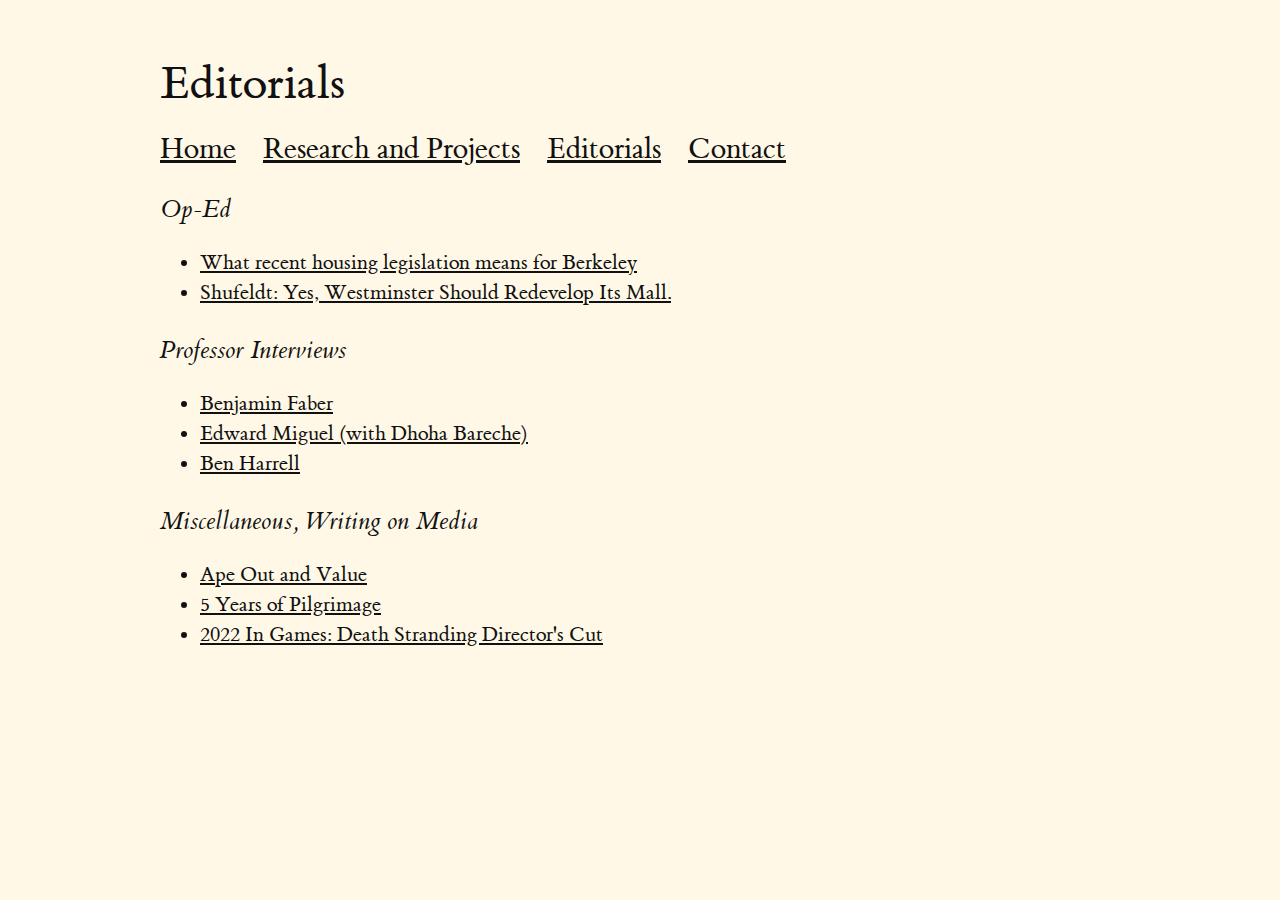
<file: editorials.html>
<!DOCTYPE html>
<html lang="en">
  <head>
    <meta charset="utf-8"/>
    <title>Griffin Shufeldt</title>
    <link rel="stylesheet" href="tufte.css"/>
    <link rel="stylesheet" href="latex.css"/>
    <meta name="viewport" content="width=device-width, initial-scale=1">
  </head>

  <body>
      <h1 id="tufte-css">Editorials</h1>

      <nav id = "main_nav">
        <a href="index.html">Home</a>
        <a href="research.html">Research and Projects</a>
        <a href="editorials.html">Editorials</a>
        <a href="contact.html">Contact</a>
    </nav>
    <div id = editorials>
    <h3>Op-Ed</h3>
      <ul>
        <a href = "https://www.dailycal.org/archives/what-recent-housing-legislation-means-for-berkeley/article_5d2c7af6-f153-52cc-8eb4-e601d8233dca.html" target="_blank"><li>What recent housing legislation means for Berkeley</li></a>
        <a href = "https://voiceofoc.org/2022/04/shufeldt-yes-westminster-should-redevelop-its-mall/" target="_blank"><li>Shufeldt: Yes, Westminster Should Redevelop Its Mall.</li></a>
      </ul>
    <h3>Professor Interviews</h3> 
    <ul>
        <a href = "https://econreview.studentorg.berkeley.edu/interview-with-professor-ben-faber/" target="_blank"><li>Benjamin Faber</li></a>
        <a href = "https://econreview.berkeley.edu/interview-with-professor-ted-miguel/" target="_blank"><li>Edward Miguel (with Dhoha Bareche)</li></a>
        <a href = "https://econreview.berkeley.edu/interview-with-ben-harrell/" target="_blank"><li>Ben Harrell</li></a>
    </ul>

    <h3>Miscellaneous, Writing on Media</h3>
    <ul>
        <a href = "https://unwinnable.com/2022/07/31/ape-out-and-value/" target="_blank"><li>Ape Out and Value</li></a>
        <a href = "https://intothespine.com/2022/10/08/persona-5-pilgrimage/" target="_blank"><li>5 Years of Pilgrimage</li></a>
        <a href = "https://intothespine.com/2022/12/28/2022-in-games-roundup/" target="_blank"><li> 2022 In Games: Death Stranding Director's Cut</li></a>
    </ul>
    </div>
    <script>
      window.addEventListener("load", function () {
        document.body.style.opacity = 1; // Set initial opacity to 1 after the entire page has loaded
      });
    </script>
  </body>
</html>
</file>
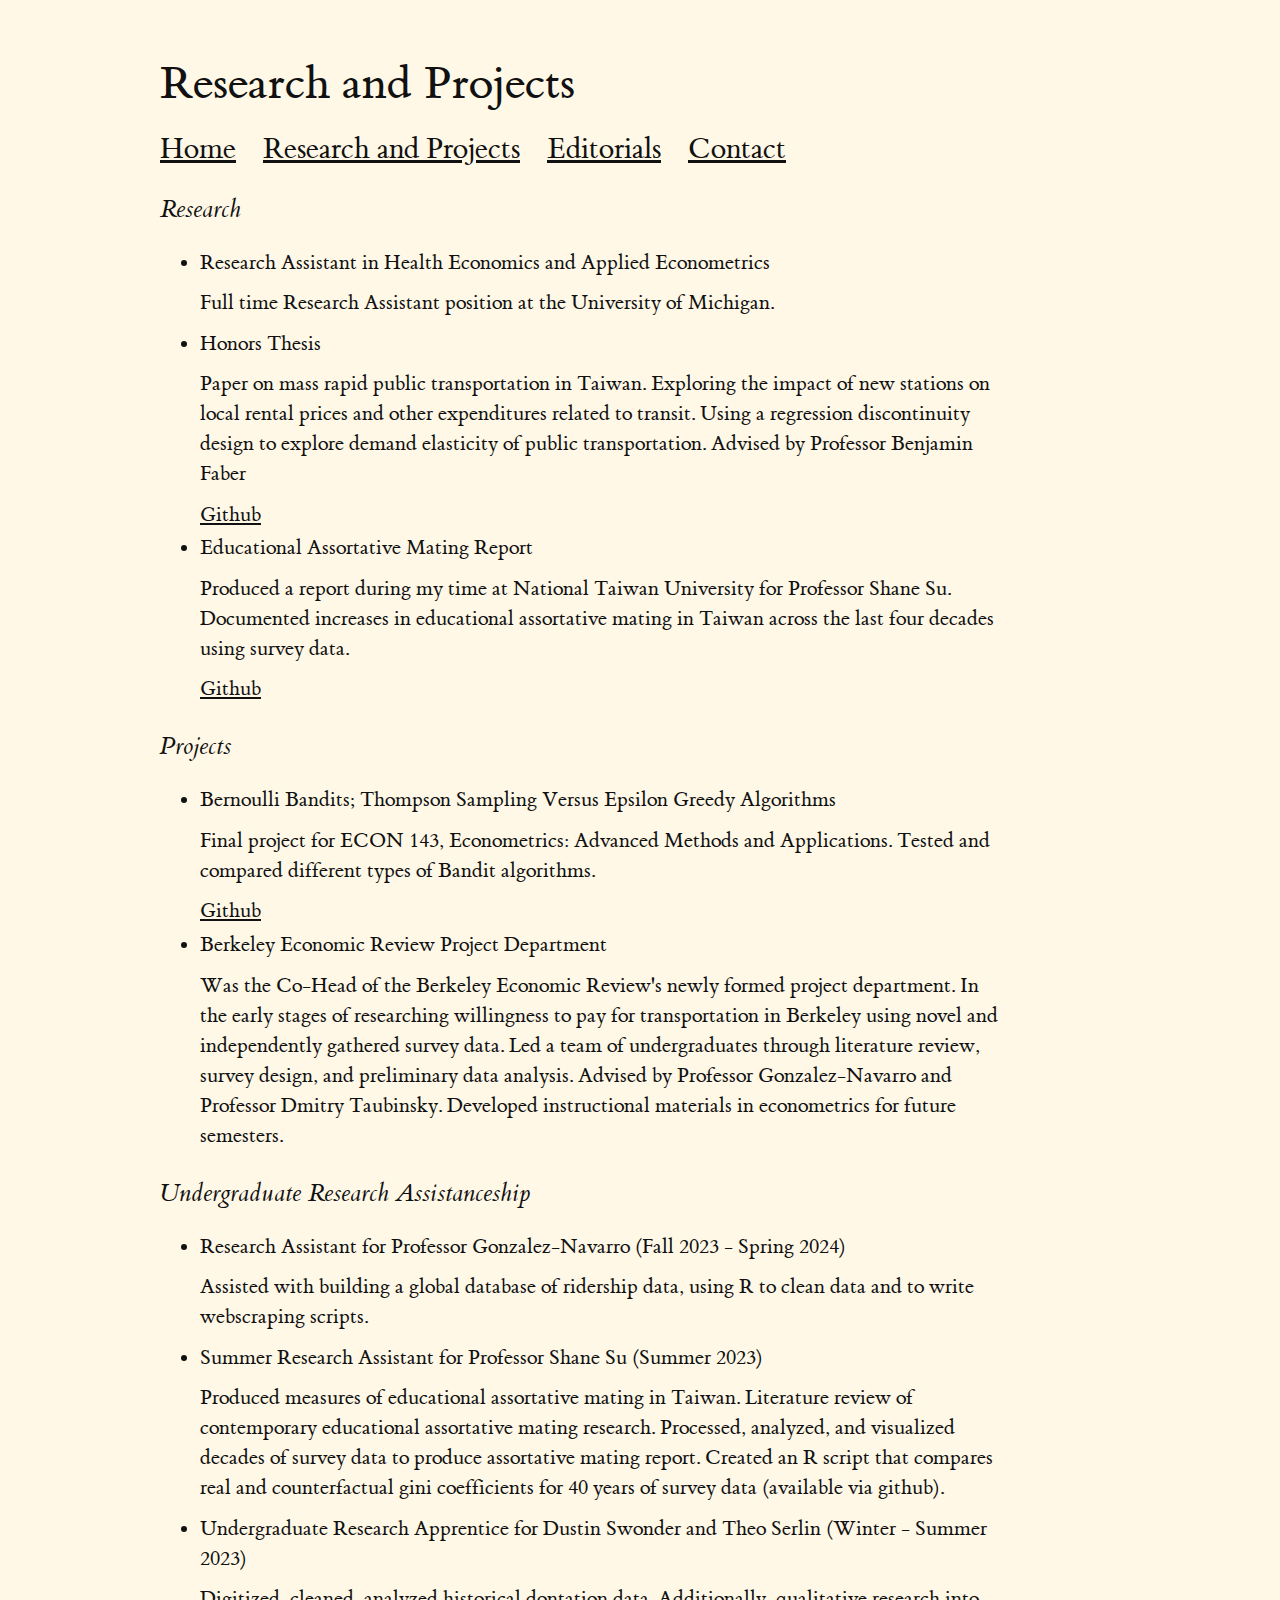
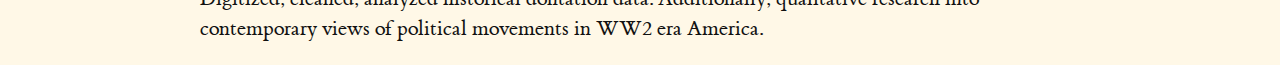
<file: research.html>
<!DOCTYPE html>
<html lang="en">
  <head>
    <meta charset="utf-8"/>
    <title>Griffin Shufeldt</title>
    <link rel="stylesheet" href="tufte.css"/>
    <link rel="stylesheet" href="latex.css"/>
    <meta name="viewport" content="width=device-width, initial-scale=1">
  </head>

  <body>
      <h1 id="tufte-css">Research and Projects</h1>

      <nav id = "main_nav">
        <a href="index.html">Home</a>
        <a href="research.html">Research and Projects</a>
        <a href="editorials.html">Editorials</a>
        <a href="contact.html">Contact</a>
    </nav>
    <h3>Research</h3>
    <ul id = "research">
            <li>Research Assistant in Health Economics and Applied Econometrics</li>
            <p> Full time Research Assistant position at the University of Michigan.</p>
            <li>Honors Thesis</li>
            <p>Paper on mass rapid public transportation in Taiwan. Exploring the impact of new stations on local rental prices and other expenditures related to transit. Using a regression discontinuity design to explore demand elasticity of public transportation. Advised by Professor Benjamin Faber</p>
            <a href="https://github.com/griffinshufeldt/Thesis" target="_blank">Github</a>
            <li>Educational Assortative Mating Report</li>
            <p>Produced a report during my time at National Taiwan University for Professor Shane Su. Documented increases in educational assortative mating in Taiwan across the last four decades using survey data.</p>
            <a href="https://github.com/griffinshufeldt/Educational-Homogeneous-Marriages"  target="_blank">Github</a>
    </ul>
    <h3 >Projects</h3>
    <ul id = "research">
      <li>Bernoulli Bandits; Thompson Sampling Versus Epsilon Greedy Algorithms</li>
            <p>Final project for ECON 143, Econometrics: Advanced Methods and Applications. Tested and compared different types of Bandit algorithms.</p>
            <a href="https://github.com/griffinshufeldt/Bernoulli-Bandits-Exercise/blob/main/Final_Project.ipynb"  target="_blank">Github</a>
      <li>Berkeley Economic Review Project Department</li>
            <p>Was the Co-Head of the Berkeley Economic Review's newly formed project department. 
              In the early stages of researching willingness to pay for transportation in Berkeley using 
              novel and independently gathered survey data. Led a team of undergraduates through literature review, survey design, and preliminary data analysis. 
              Advised by Professor Gonzalez-Navarro and Professor Dmitry Taubinsky. 
              Developed instructional materials in econometrics for future semesters.</p>
    </ul>
    <h3>Undergraduate Research Assistanceship</h3>
    <ul id = "research">
        <li>Research Assistant for Professor Gonzalez-Navarro (Fall 2023 - Spring 2024) </li>
            <p>Assisted with building a global database of ridership data, using R to clean data and to write webscraping scripts.</p>
        <li>Summer Research Assistant for Professor Shane Su (Summer 2023)</li>
            <p>Produced measures of educational assortative mating in Taiwan. Literature review of contemporary educational assortative mating research. Processed, analyzed, and visualized decades of survey data to produce assortative mating report. Created an R script that compares real and counterfactual gini coefficients for 40 years of survey data (available via github). </p>
        <li>Undergraduate Research Apprentice for Dustin Swonder and Theo Serlin (Winter - Summer 2023) </li>
            <p> Digitized, cleaned, analyzed historical dontation data. Additionally, qualitative research into contemporary views of political movements in WW2 era America.</p>
    </ul>
    <script>
        window.addEventListener("load", function () {
          document.body.style.opacity = 1; // Set initial opacity to 1 after the entire page has loaded
        });
      </script>
  </body>
</html>
</file>
<file: tufte.css>
@charset "UTF-8";

/* Import ET Book styles
   adapted from https://github.com/edwardtufte/et-book/blob/gh-pages/et-book.css */

@font-face {
    font-family: "et-book";
    src: url("et-book/et-book-roman-line-figures/et-book-roman-line-figures.eot");
    src: url("et-book/et-book-roman-line-figures/et-book-roman-line-figures.eot?#iefix") format("embedded-opentype"), url("et-book/et-book-roman-line-figures/et-book-roman-line-figures.woff") format("woff"), url("et-book/et-book-roman-line-figures/et-book-roman-line-figures.ttf") format("truetype"), url("et-book/et-book-roman-line-figures/et-book-roman-line-figures.svg#etbookromanosf") format("svg");
    font-weight: normal;
    font-style: normal;
    font-display: swap;
}

@font-face {
    font-family: "et-book";
    src: url("et-book/et-book-display-italic-old-style-figures/et-book-display-italic-old-style-figures.eot");
    src: url("et-book/et-book-display-italic-old-style-figures/et-book-display-italic-old-style-figures.eot?#iefix") format("embedded-opentype"), url("et-book/et-book-display-italic-old-style-figures/et-book-display-italic-old-style-figures.woff") format("woff"), url("et-book/et-book-display-italic-old-style-figures/et-book-display-italic-old-style-figures.ttf") format("truetype"), url("et-book/et-book-display-italic-old-style-figures/et-book-display-italic-old-style-figures.svg#etbookromanosf") format("svg");
    font-weight: normal;
    font-style: italic;
    font-display: swap;
}

@font-face {
    font-family: "et-book";
    src: url("et-book/et-book-bold-line-figures/et-book-bold-line-figures.eot");
    src: url("et-book/et-book-bold-line-figures/et-book-bold-line-figures.eot?#iefix") format("embedded-opentype"), url("et-book/et-book-bold-line-figures/et-book-bold-line-figures.woff") format("woff"), url("et-book/et-book-bold-line-figures/et-book-bold-line-figures.ttf") format("truetype"), url("et-book/et-book-bold-line-figures/et-book-bold-line-figures.svg#etbookromanosf") format("svg");
    font-weight: bold;
    font-style: normal;
    font-display: swap;
}

@font-face {
    font-family: "et-book-roman-old-style";
    src: url("et-book/et-book-roman-old-style-figures/et-book-roman-old-style-figures.eot");
    src: url("et-book/et-book-roman-old-style-figures/et-book-roman-old-style-figures.eot?#iefix") format("embedded-opentype"), url("et-book/et-book-roman-old-style-figures/et-book-roman-old-style-figures.woff") format("woff"), url("et-book/et-book-roman-old-style-figures/et-book-roman-old-style-figures.ttf") format("truetype"), url("et-book/et-book-roman-old-style-figures/et-book-roman-old-style-figures.svg#etbookromanosf") format("svg");
    font-weight: normal;
    font-style: normal;
    font-display: swap;
}

/* Tufte CSS styles */
html {
    font-size: 15px;
}

body {
    width: 87.5%;
    margin-left: auto;
    margin-right: auto;
    padding-left: 12.5%;
    font-family: et-book, Palatino, "Palatino Linotype", "Palatino LT STD", "Book Antiqua", Georgia, serif;
    background-color: #fff8e7;
    color: #111;
    max-width: 1400px;
    counter-reset: sidenote-counter;
    font-size: 30px;
    opacity: 0;
    transition: opacity 0.5s ease-in-out;
}

h1 {
    font-weight: 400;
    margin-top: 4rem;
    margin-bottom: 1.5rem;
    font-size: 3.2rem;
    line-height: 1;
}

h2 {
    font-style: italic;
    font-weight: 400;
    margin-top: 2.1rem;
    margin-bottom: 1.4rem;
    font-size: 2.2rem;
    line-height: 1;
}

h3 {
    font-style: italic;
    font-weight: 400;
    font-size: 1.7rem;
    margin-top: 2rem;
    margin-bottom: 1.7rem;
    line-height: 1;
}

hr {
    display: block;
    height: 1px;
    width: 55%;
    border: 0;
    border-top: 1px solid #ccc;
    margin: 1em 0;
    padding: 0;
}

p.subtitle {
    font-style: italic;
    margin-top: 1rem;
    margin-bottom: 1rem;
    font-size: 1.8rem;
    display: block;
    line-height: 1;
}

.numeral {
    font-family: et-book-roman-old-style;
}

.danger {
    color: red;
}

article {
    padding: 5rem 0rem;
}

section {
    padding-top: 1rem;
    padding-bottom: 1rem;
}

p,
dl,
ol,
ul {
    font-size: 1.4rem;
    line-height: 2rem;
}

p {
    margin-top: .7rem;
    margin-bottom: .7rem;
    padding-right: 0;
    vertical-align: baseline;
}

/* Chapter Epigraphs */
div.epigraph {
    margin: 5em 0;
}

div.epigraph > blockquote {
    margin-top: 3em;
    margin-bottom: 3em;
}

div.epigraph > blockquote,
div.epigraph > blockquote > p {
    font-style: italic;
}

div.epigraph > blockquote > footer {
    font-style: normal;
}

div.epigraph > blockquote > footer > cite {
    font-style: italic;
}
/* end chapter epigraphs styles */

blockquote {
    font-size: 1.4rem;
}

blockquote p {
    width: 55%;
    margin-right: 40px;
}

blockquote footer {
    width: 55%;
    font-size: 1.1rem;
    text-align: right;
}

section > p,
section > footer,
section > table {
    width: 55%;
}

/* 50 + 5 == 55, to be the same width as paragraph */
section > dl,
section > ol,
section > ul {
    width: 50%;
    -webkit-padding-start: 5%;
}

dt:not(:first-child),
li:not(:first-child) {
    margin-top: 0.25rem;
}

figure {
    padding: 0;
    border: 0;
    font-size: 100%;
    font: inherit;
    vertical-align: baseline;
    max-width: 55%;
    -webkit-margin-start: 0;
    -webkit-margin-end: 0;
    margin: 0 0 3em 0;
}

figcaption {
    float: right;
    clear: right;
    margin-top: 0;
    margin-bottom: 0;
    font-size: 1.1rem;
    line-height: 1.6;
    vertical-align: baseline;
    position: relative;
    max-width: 40%;
}

figure.fullwidth figcaption {
    margin-right: 24%;
}

/* Links: replicate underline that clears descenders */
a:link,
a:visited {
    color: inherit;
}

.no-tufte-underline:link {
    /* background: unset; */
    text-shadow: unset;
}

/*a:link, .tufte-underline, .hover-tufte-underline:hover {
    text-decoration: none;
    background: -webkit-linear-gradient(#151515, #151515), -webkit-linear-gradient(#151515, #151515), -webkit-linear-gradient(currentColor, currentColor);
    -webkit-background-size: 0.05em 1px, 0.05em 1px, 1px 1px;
    -moz-background-size: 0.05em 1px, 0.05em 1px, 1px 1px;
    background-size: 0.05em 1px, 0.05em 1px, 1px 1px;
    background-repeat: no-repeat, no-repeat, repeat-x;
    background-position: 0% 93%, 100% 93%, 0% 93%;
} */

a:link::selection,
a:link::-moz-selection {
    text-shadow: 0.03em 0 #b4d5fe, -0.03em 0 #b4d5fe, 0 0.03em #b4d5fe, 0 -0.03em #b4d5fe, 0.06em 0 #b4d5fe, -0.06em 0 #b4d5fe, 0.09em 0 #b4d5fe, -0.09em 0 #b4d5fe, 0.12em 0 #b4d5fe, -0.12em 0 #b4d5fe, 0.15em 0 #b4d5fe, -0.15em 0 #b4d5fe;
    background: #b4d5fe;
}

/* Sidenotes, margin notes, figures, captions */
img {
    max-width: 100%;
    padding: 20pt;
    margin: 20pt;
}

.sidenote,
.marginnote {
    float: right;
    clear: right;
    margin-right: -60%;
    width: 50%;
    margin-top: 0.3rem;
    margin-bottom: 0;
    font-size: 1.1rem;
    line-height: 1.3;
    vertical-align: baseline;
    position: relative;
}

.sidenote-number {
    counter-increment: sidenote-counter;
}

.sidenote-number:after,
.sidenote:before {
    font-family: et-book-roman-old-style;
    position: relative;
    vertical-align: baseline;
}

.sidenote-number:after {
    content: counter(sidenote-counter);
    font-size: 1rem;
    top: -0.5rem;
    left: 0.1rem;
}

.sidenote:before {
    content: counter(sidenote-counter) " ";
    font-size: 1rem;
    top: -0.5rem;
}

blockquote .sidenote,
blockquote .marginnote {
    margin-right: -82%;
    min-width: 59%;
    text-align: left;
}

div.fullwidth,
table.fullwidth {
    width: 100%;
}

div.table-wrapper {
    overflow-x: auto;
    font-family: "Trebuchet MS", "Gill Sans", "Gill Sans MT", sans-serif;
}

.sans {
    font-family: "Gill Sans", "Gill Sans MT", Calibri, sans-serif;
    letter-spacing: .03em;
}

code, pre > code {
    font-family: Consolas, "Liberation Mono", Menlo, Courier, monospace;
    font-size: 1.0rem;
    line-height: 1.42;
    -webkit-text-size-adjust: 100%; /* Prevent adjustments of font size after orientation changes in iOS. See https://github.com/edwardtufte/tufte-css/issues/81#issuecomment-261953409 */
}

.sans > code {
    font-size: 1.2rem;
}

h1 > code,
h2 > code,
h3 > code {
    font-size: 0.80em;
}

.marginnote > code,
.sidenote > code {
    font-size: 1rem;
}

pre > code {
    font-size: 0.9rem;
    width: 52.5%;
    margin-left: 2.5%;
    overflow-x: auto;
    display: block;
}

pre.fullwidth > code {
    width: 90%;
}

.fullwidth {
    max-width: 90%;
    clear:both;
}

span.newthought {
    font-variant: small-caps;
    font-size: 1.2em;
}

input.margin-toggle {
    display: none;
}

label.sidenote-number {
    display: inline-block;
    max-height: 2rem; /* should be less than or equal to paragraph line-height */
}

label.margin-toggle:not(.sidenote-number) {
    display: none;
}

.iframe-wrapper {
    position: relative;
    padding-bottom: 56.25%; /* 16:9 */
    padding-top: 25px;
    height: 0;
}

.iframe-wrapper iframe {
    position: absolute;
    top: 0;
    left: 0;
    width: 100%;
    height: 100%;
}

@media (max-width: 760px) {
    body {
        width: 84%;
        padding-left: 8%;
        padding-right: 8%;
    }

    hr,
    section > p,
    section > footer,
    section > table {
        width: 100%;
    }

    pre > code {
        width: 97%;
    }

    section > dl,
    section > ol,
    section > ul {
        width: 90%;
    }

    figure {
        max-width: 90%;
    }

    figcaption,
    figure.fullwidth figcaption {
        margin-right: 0%;
        max-width: none;
    }

    blockquote {
        margin-left: 1.5em;
        margin-right: 0em;
    }

    blockquote p,
    blockquote footer {
        width: 100%;
    }

    label.margin-toggle:not(.sidenote-number) {
        display: inline;
    }

    .sidenote,
    .marginnote {
        display: none;
    }

    .margin-toggle:checked + .sidenote,
    .margin-toggle:checked + .marginnote {
        display: block;
        float: left;
        left: 1rem;
        clear: both;
        width: 95%;
        margin: 1rem 2.5%;
        vertical-align: baseline;
        position: relative;
    }

    label {
        cursor: pointer;
    }

    div.table-wrapper,
    table {
        width: 85%;
    }

    img {
        width: 100%;
    }
}

nav a {
    display: inline-block;
    margin-right: 20px; /* Adjust the right margin as needed */
}

#socials a {
    display: inline-block;
    margin-right: 20px; 
    font-size: 16px;   
}

#home {
    margin: 25px;
    width: 500px;
    background-color: #cccc;
    padding: 20px;
    margin-left: -1px;
}

.pfp {
    width: 25%;
    height: auto;
    margin-left: 600px;
    margin-top: -260px;
}

.flower {
    width: 55%;
    height: auto;
}

#research {
    width: 800px;
}
</file>
<file: latex.css>
.latex-sub, .latex-sup { text-transform: uppercase;
                         font-size: smaller;
                         position: relative; }

.latex-sub { top: 0.2rem;
             margin-left: -0.1667rem;
             margin-right: -0.125rem; }

.latex-sup { top: -0.2rem;
             margin-left: -0.36rem;
             margin-right: -0.15rem;
             text-shadow: none; }

.latex::selection, .latex span:not(.latex-sup)::selection { text-shadow: 0.03em 0 #b4d5fe, -0.03em 0 #b4d5fe, 0 0.03em #b4d5fe, 0 -0.03em #b4d5fe, 0.06em 0 #b4d5fe, -0.06em 0 #b4d5fe, 0.09em 0 #b4d5fe, -0.09em 0 #b4d5fe, 0.12em 0 #b4d5fe, -0.12em 0 #b4d5fe, 0.15em 0 #b4d5fe, -0.15em 0 #b4d5fe;
                    background: #b4d5fe; }

.latex::-moz-selection, .latex span:not(.latex-sup)::-moz-selection { text-shadow: 0.03em 0 #b4d5fe, -0.03em 0 #b4d5fe, 0 0.03em #b4d5fe, 0 -0.03em #b4d5fe, 0.06em 0 #b4d5fe, -0.06em 0 #b4d5fe, 0.09em 0 #b4d5fe, -0.09em 0 #b4d5fe, 0.12em 0 #b4d5fe, -0.12em 0 #b4d5fe, 0.15em 0 #b4d5fe, -0.15em 0 #b4d5fe;
                         background: #b4d5fe; }
</file>
